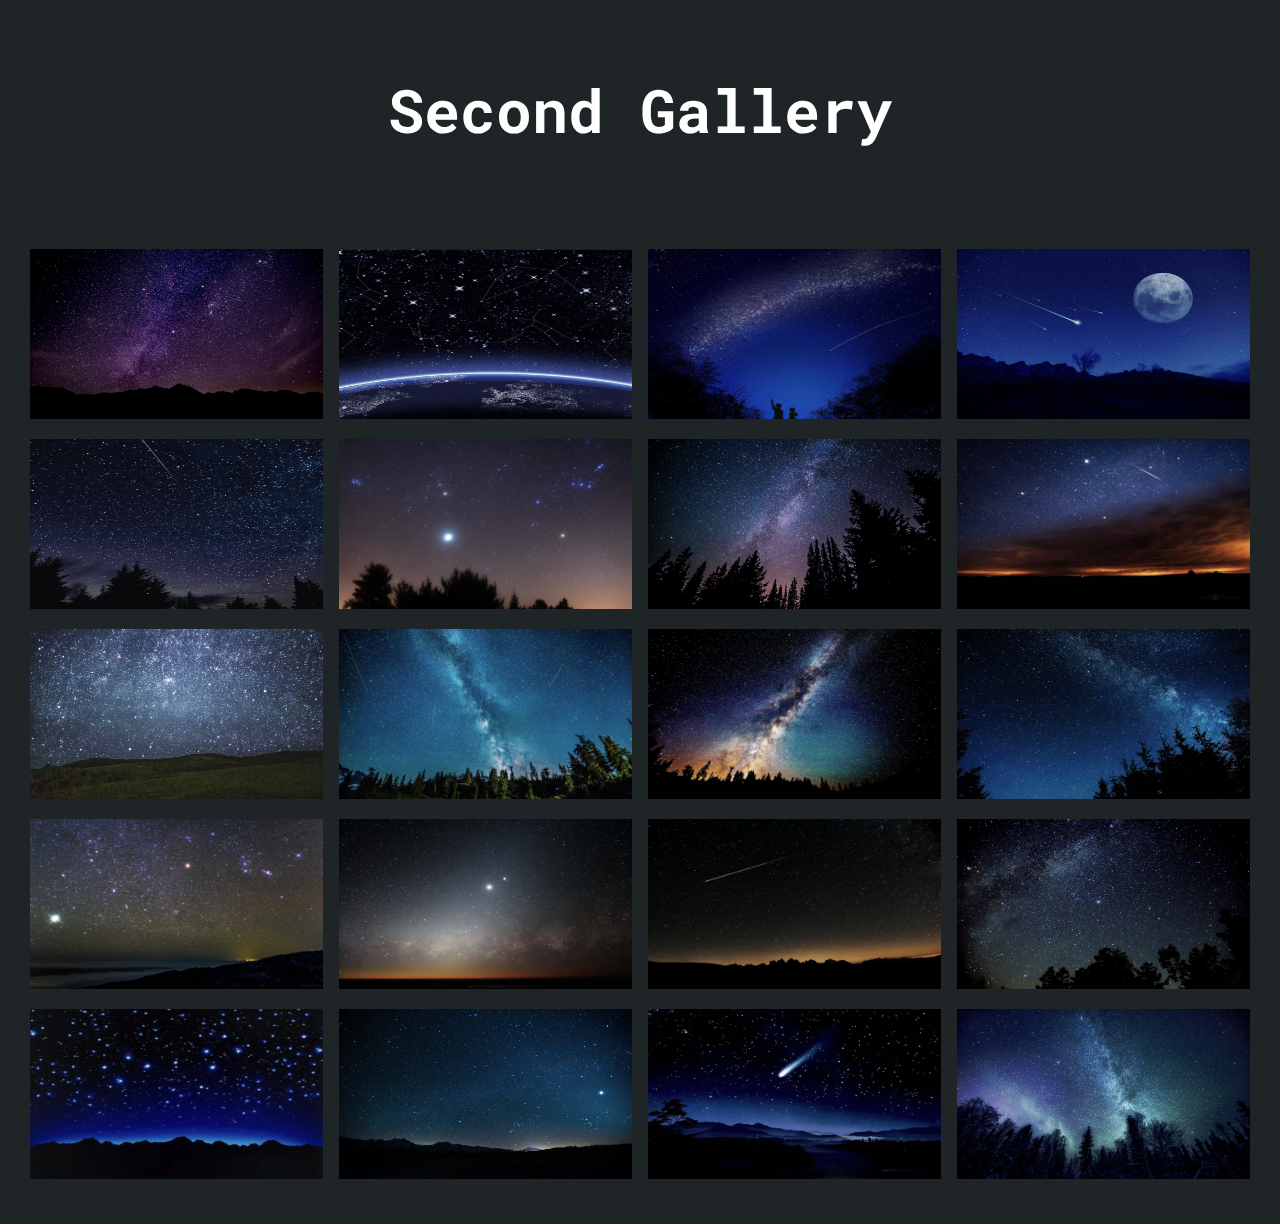
<file: gallery_second/index.html>
<!DOCTYPE html>
<html lang="en">
<head>
	<meta charset="UTF-8">
	<meta name="viewport" content="width=device-width, initial-scale=1.0">
	<link rel="stylesheet" href="styles.css">
	<link rel="preconnect" href="https://fonts.googleapis.com">
    <link rel="preconnect" href="https://fonts.gstatic.com" crossorigin>
    <link href="https://fonts.googleapis.com/css2?family=Roboto+Mono:ital,wght@0,100..700;1,100..700&display=swap" rel="stylesheet">
	<title>Second Gallery</title>
</head>
<body>
	<main>
		<h1 class="head">Second Gallery</h1>
		<div class="img-box">
			<img src="images/img1.jpg" alt="" class="image">
			<img src="images/img2.jpg" alt="" class="image">
			<img src="images/img3.jpg" alt="" class="image">
			<img src="images/img4.jpg" alt="" class="image">
			<img src="images/img5.jpg" alt="" class="image">
			<img src="images/img6.jpg" alt="" class="image">
			<img src="images/img7.jpg" alt="" class="image">
			<img src="images/img8.jpg" alt="" class="image">
			<img src="images/img9.jpg" alt="" class="image">
			<img src="images/img10.jpg" alt="" class="image">
			<img src="images/img11.jpg" alt="" class="image">
			<img src="images/img12.jpg" alt="" class="image">
			<img src="images/img13.jpg" alt="" class="image">
			<img src="images/img14.jpg" alt="" class="image">
			<img src="images/img15.jpg" alt="" class="image">
			<img src="images/img16.jpg" alt="" class="image">
			<img src="images/img17.jpg" alt="" class="image">
			<img src="images/img18.jpg" alt="" class="image">
			<img src="images/img19.jpg" alt="" class="image">
			<img src="images/img20.jpg" alt="" class="image">
		</div>
	</main>
</body>
</html>
</file>
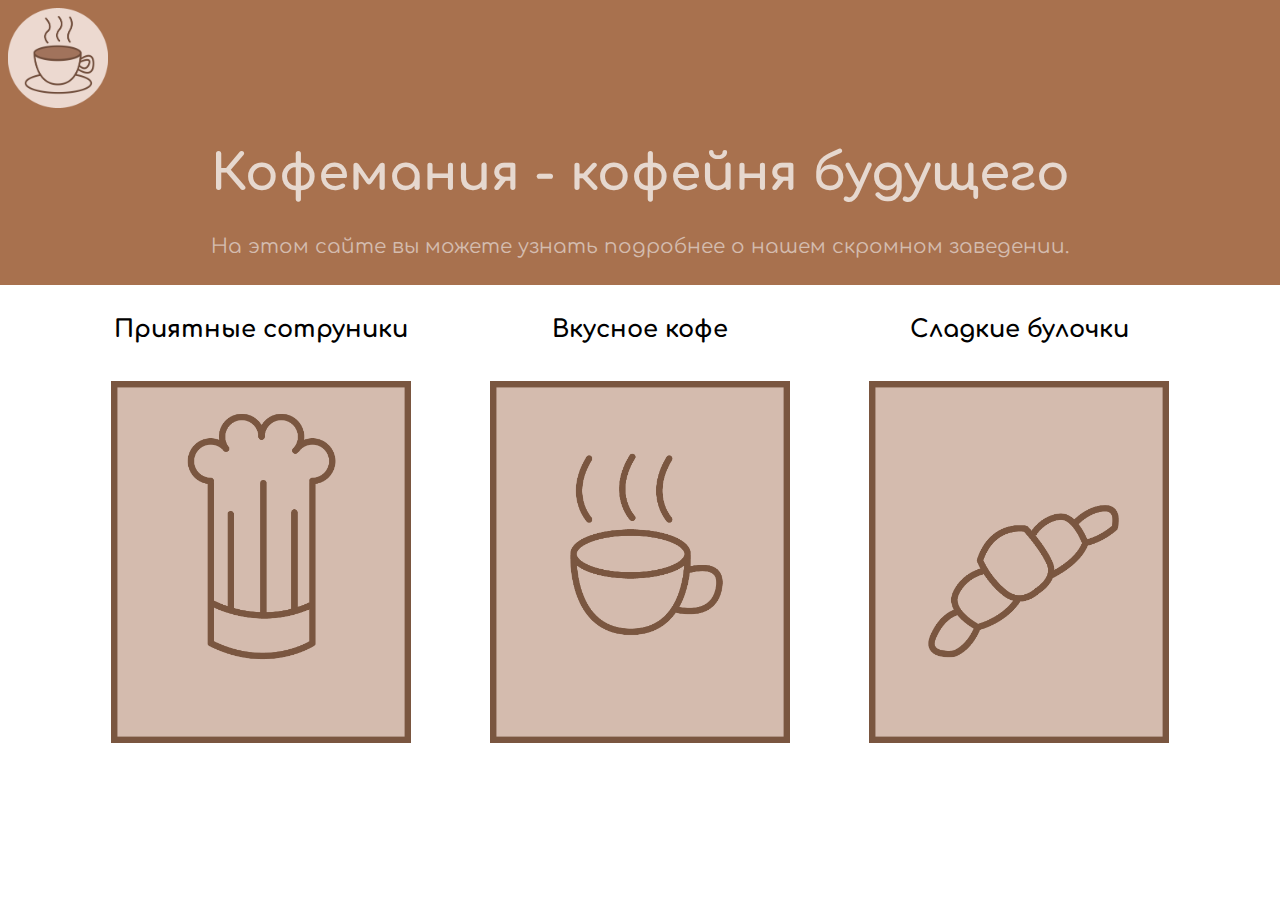
<file: modile_first/index.html>
<!DOCTYPE html>
<html lang="en">
<head>
	<meta charset="UTF-8">
	<meta name="viewport" content="width=device-width, initial-scale=1.0">
	<link rel="preconnect" href="https://fonts.googleapis.com">
	<link rel="preconnect" href="https://fonts.gstatic.com" crossorigin>
	<link href="https://fonts.googleapis.com/css2?family=Comfortaa:wght@300..700&family=Rubik+Mono+One&display=swap" rel="stylesheet">
	<title>Кофемания</title>
	<link rel="stylesheet" href="style.css">
</head>
<body>
	<img class="logo" src="images/logo.png" alt="">
	<h1>Кофемания - кофейня будущего</h1>
	<p>На этом сайте вы можете узнать подробнее о нашем скромном заведении.</p>
	<br>
	<div class="dif_1">
	<div class="dif_2">
		<h2>Приятные сотруники</h2>
		<br>
		<a href="page2.html"><img class= "o_site_png" src="images/img2.png" alt=""></a>
	</div>
	<div class="dif_2">
		<h2>Вкусное кофе</h2>
		<br>
		<a href="page3.html"><img class= "o_site_png" src="images/img3.png" alt=""></a>
	</div>
	<div class="dif_2">
		<h2>Сладкие булочки</h2>
		<br>
		<a href="page4.html"><img class= "o_site_png" src="images/img1.png" alt=""></a>
	</div>
	</div>
</body>
</html>
</file>
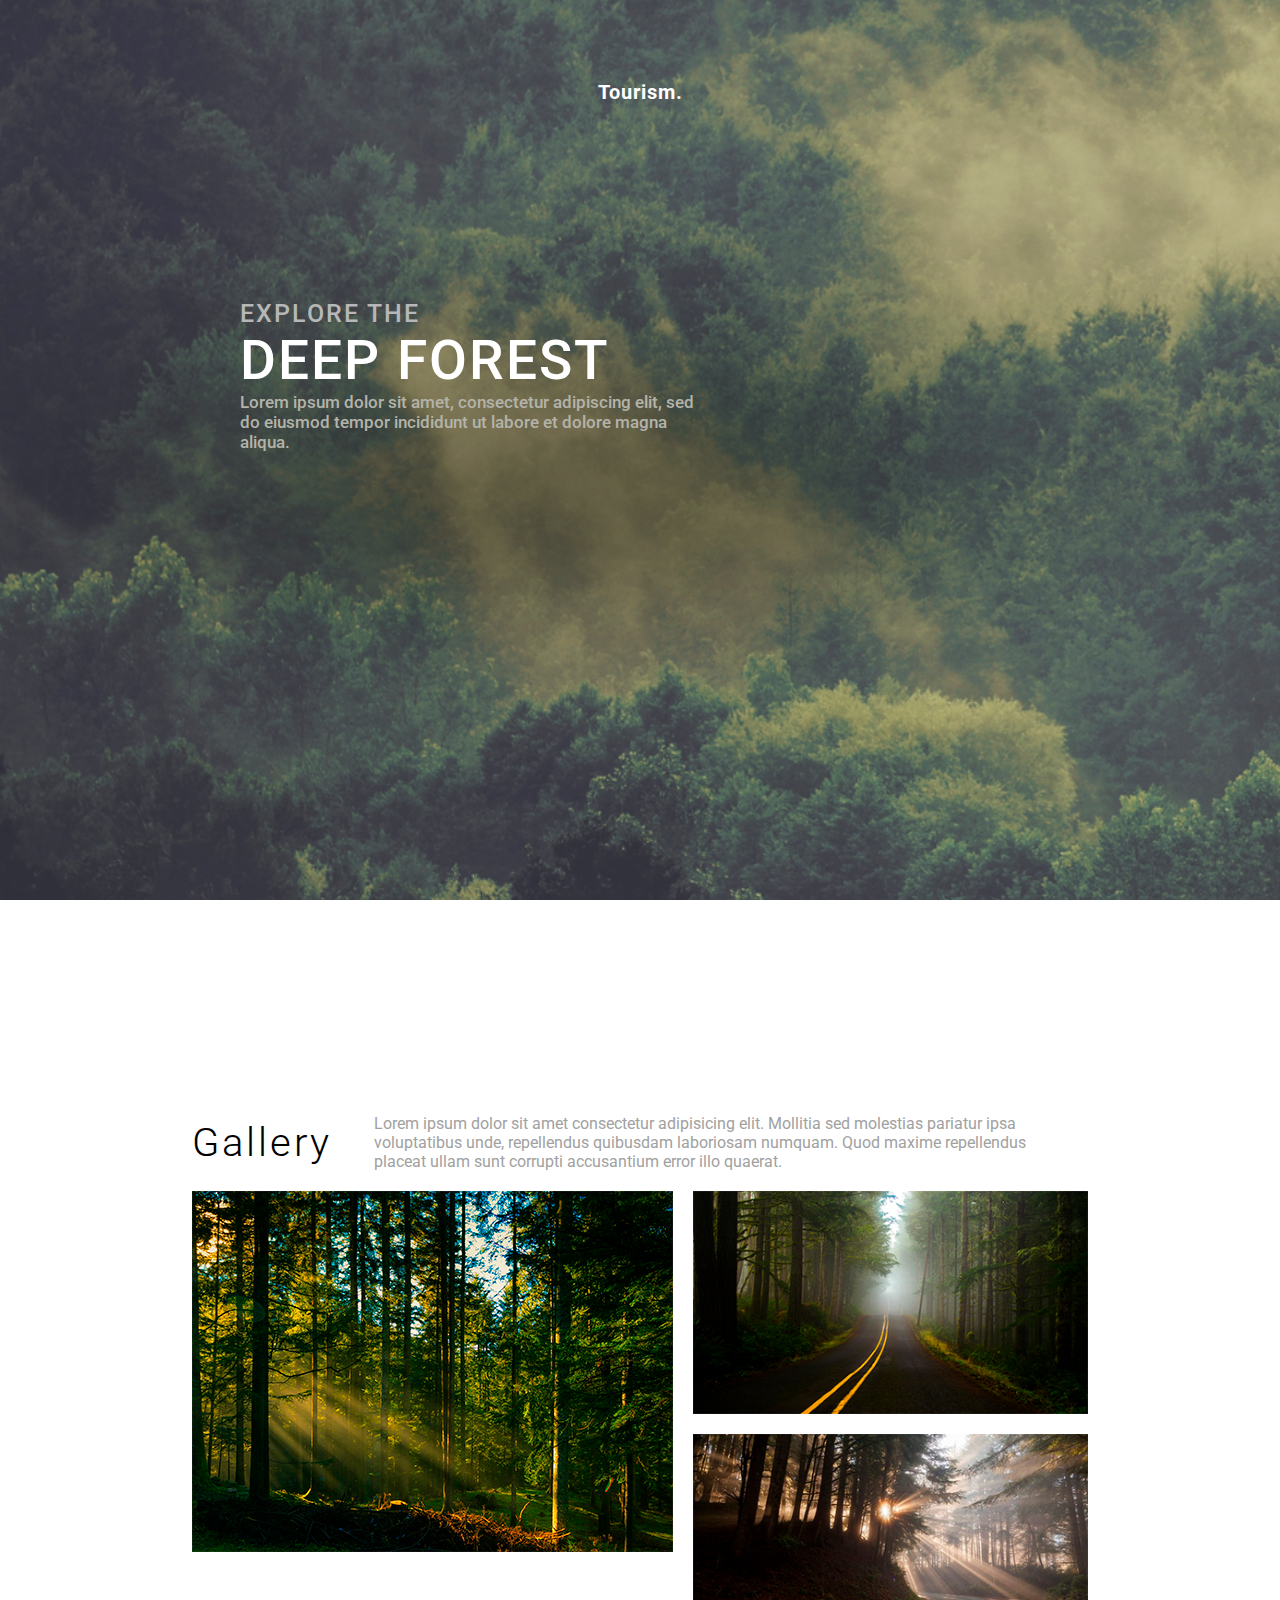
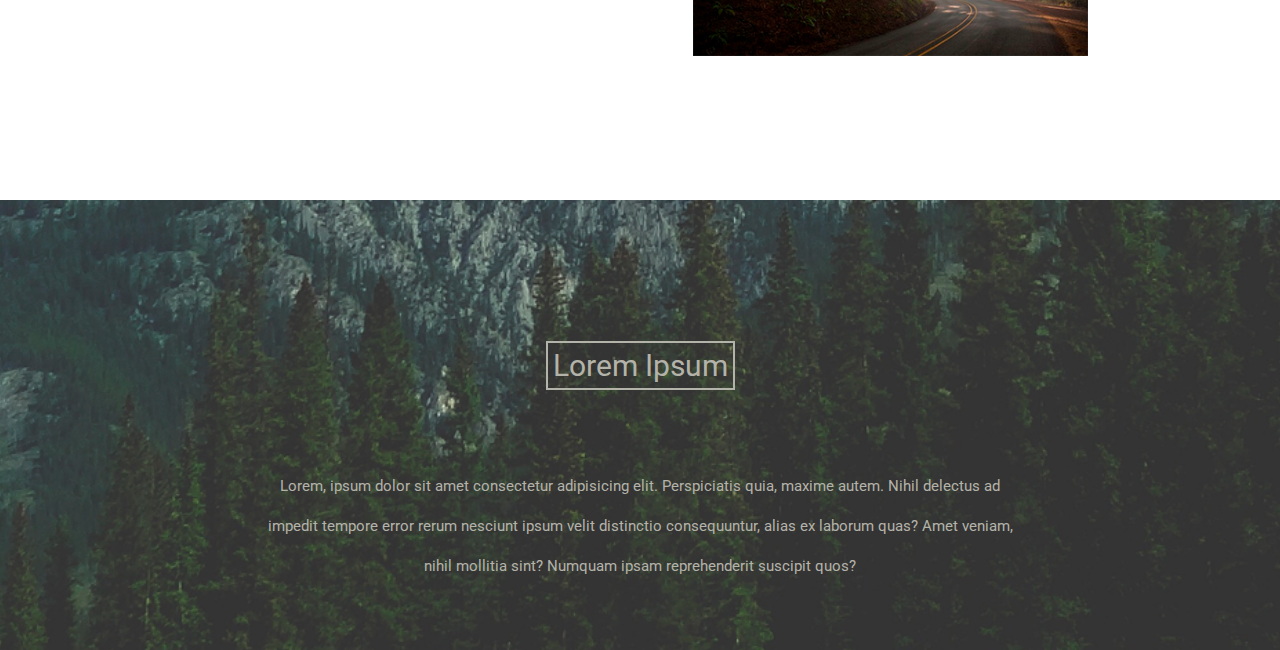
<file: modile_three/index.html>
<!DOCTYPE html>
<html lang="en">
<head>
	<meta charset="UTF-8">
	<meta name="viewport" content="width=device-width, initial-scale=1.0">
	<link rel="stylesheet" href="styles.css">
	<link rel="preconnect" href="https://fonts.googleapis.com">
    <link rel="preconnect" href="https://fonts.gstatic.com" crossorigin>
    <link href="https://fonts.googleapis.com/css2?family=Roboto:ital,wght@0,100;0,300;0,400;0,500;0,700;0,900;1,100;1,300;1,400;1,500;1,700;1,900&display=swap" rel="stylesheet">
	<title>Deep Forest</title>
</head>
<body>
	<main>
		<div class="container first">
			<p class="first_text_1">Tourism.</p>
			<div class="first_div_1">
				<p class="first_text_2">EXPLORE THE</p>
				<p class="first_text_3">DEEP FOREST</p>
				<p class="first_text_4">Lorem ipsum dolor sit amet, consectetur adipiscing elit, sed do eiusmod tempor incididunt ut labore et dolore magna aliqua.</p>
			</div>
		</div>
		<div class="container second">
			<div class="second_div_1">
				<div class="second_div_2">
				     <p class="second_text_1">Gallery</p>
				     <p class="second_text_2">Lorem ipsum dolor sit amet consectetur adipisicing elit. Mollitia sed molestias pariatur ipsa voluptatibus unde, repellendus quibusdam laboriosam numquam. Quod maxime repellendus placeat ullam sunt corrupti accusantium error illo quaerat.
				     </p>
			    </div>
			    <div class="second_div_3">
			    	<img class="second_img_1" src="images/img1.png" alt="">
			    	<div class="second_div_4">
			    		<img class="second_img_2" src="images/img2.png" alt="">
			    	    <img class="second_img_3" src="images/img3.png" alt="">
			    	</div>
			    </div>
			</div>
		</div>
		<div class="container third">
			<p class="third_text_1">Lorem Ipsum</p>
			<p class="third_text_2">Lorem, ipsum dolor sit amet consectetur adipisicing elit. Perspiciatis quia, maxime autem. Nihil delectus ad impedit tempore error rerum nesciunt ipsum velit distinctio consequuntur, alias ex laborum quas? Amet veniam, nihil mollitia sint? Numquam ipsam reprehenderit suscipit quos?
			</p>
		</div>
	</main>
</body>
</html>
</file>
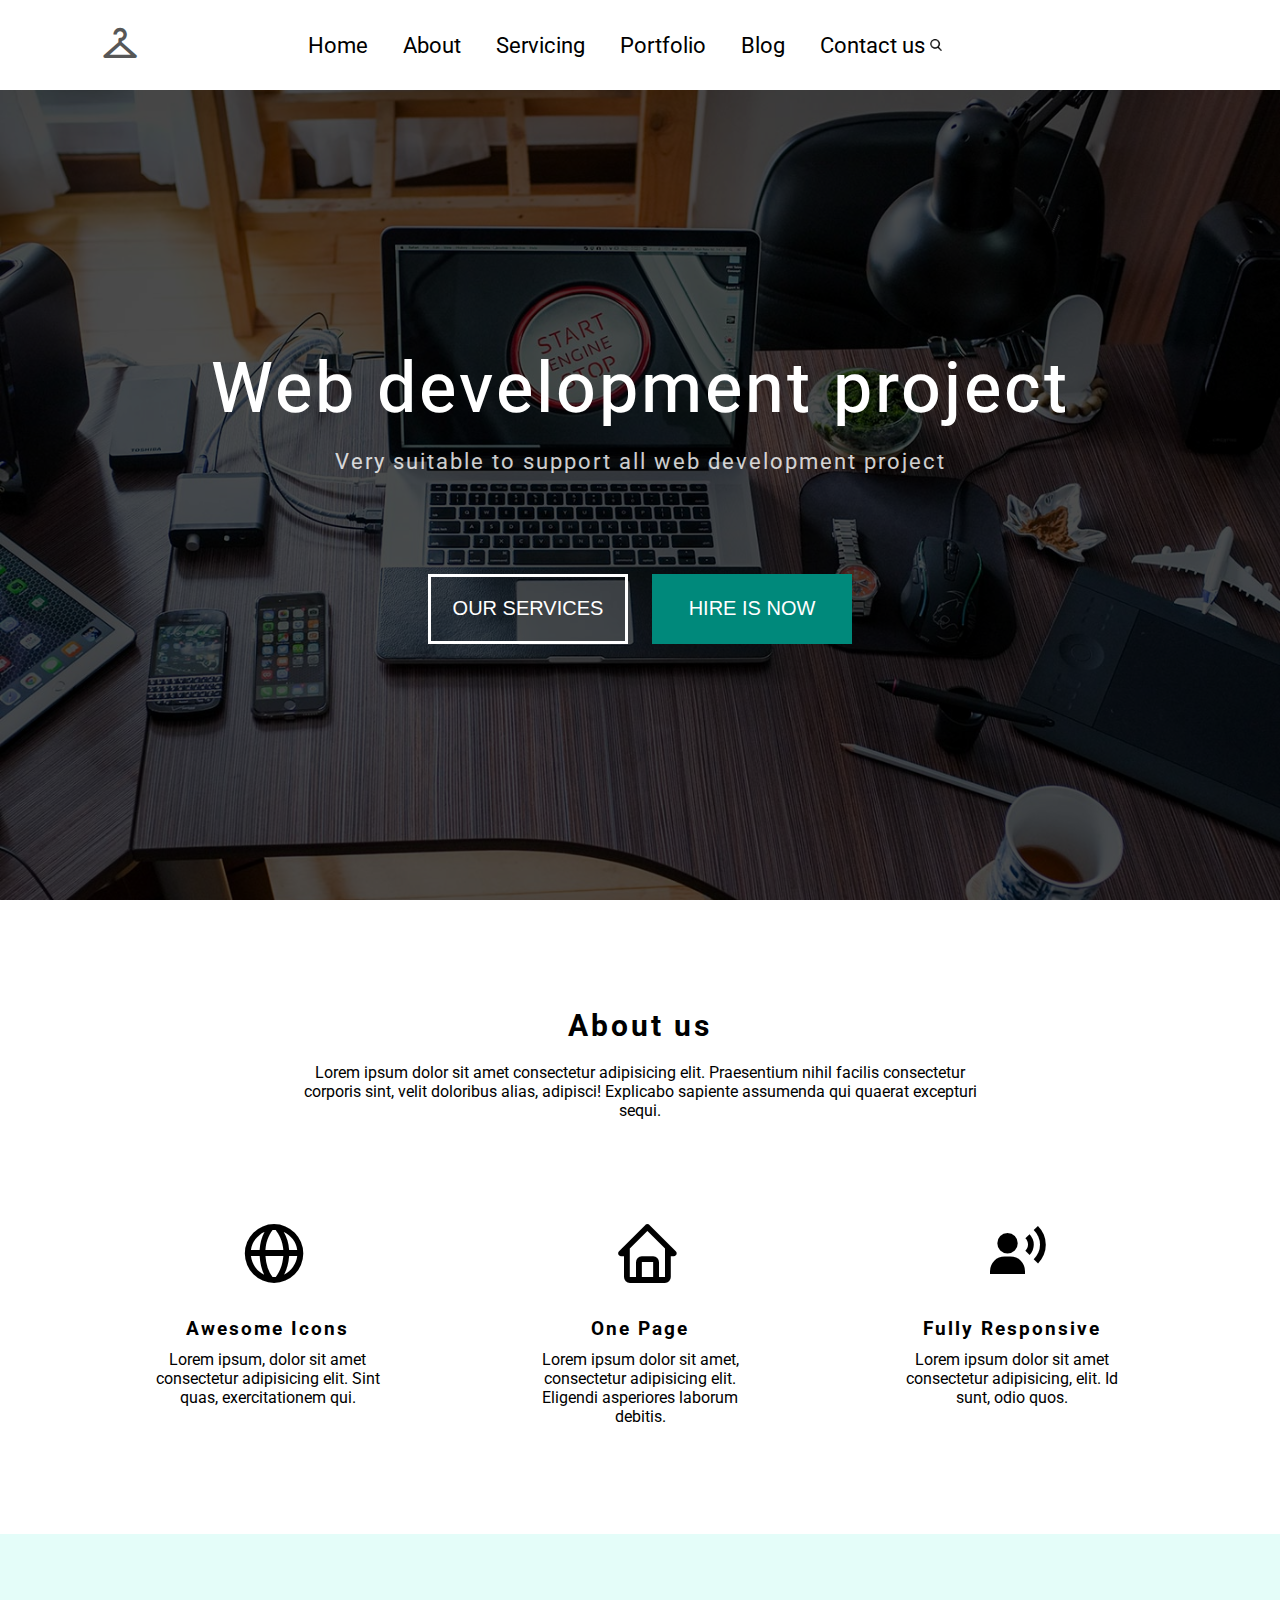
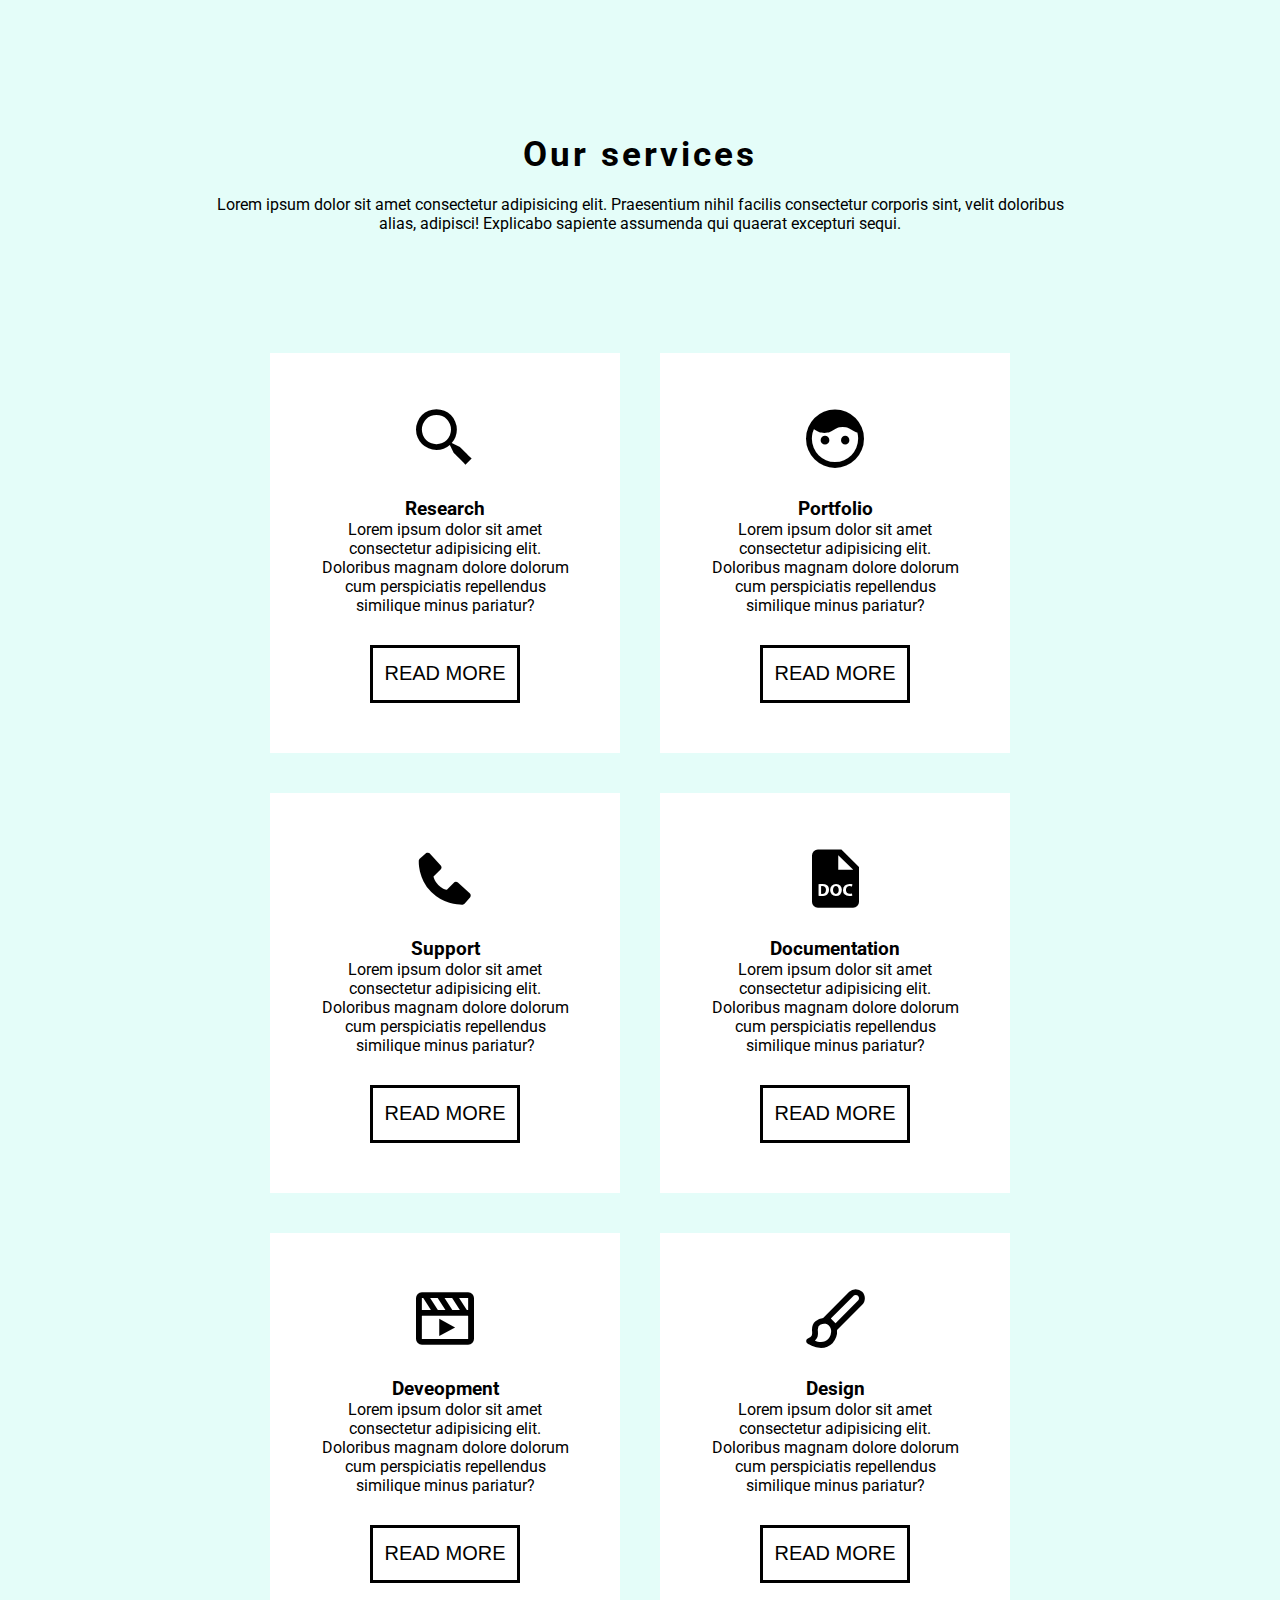
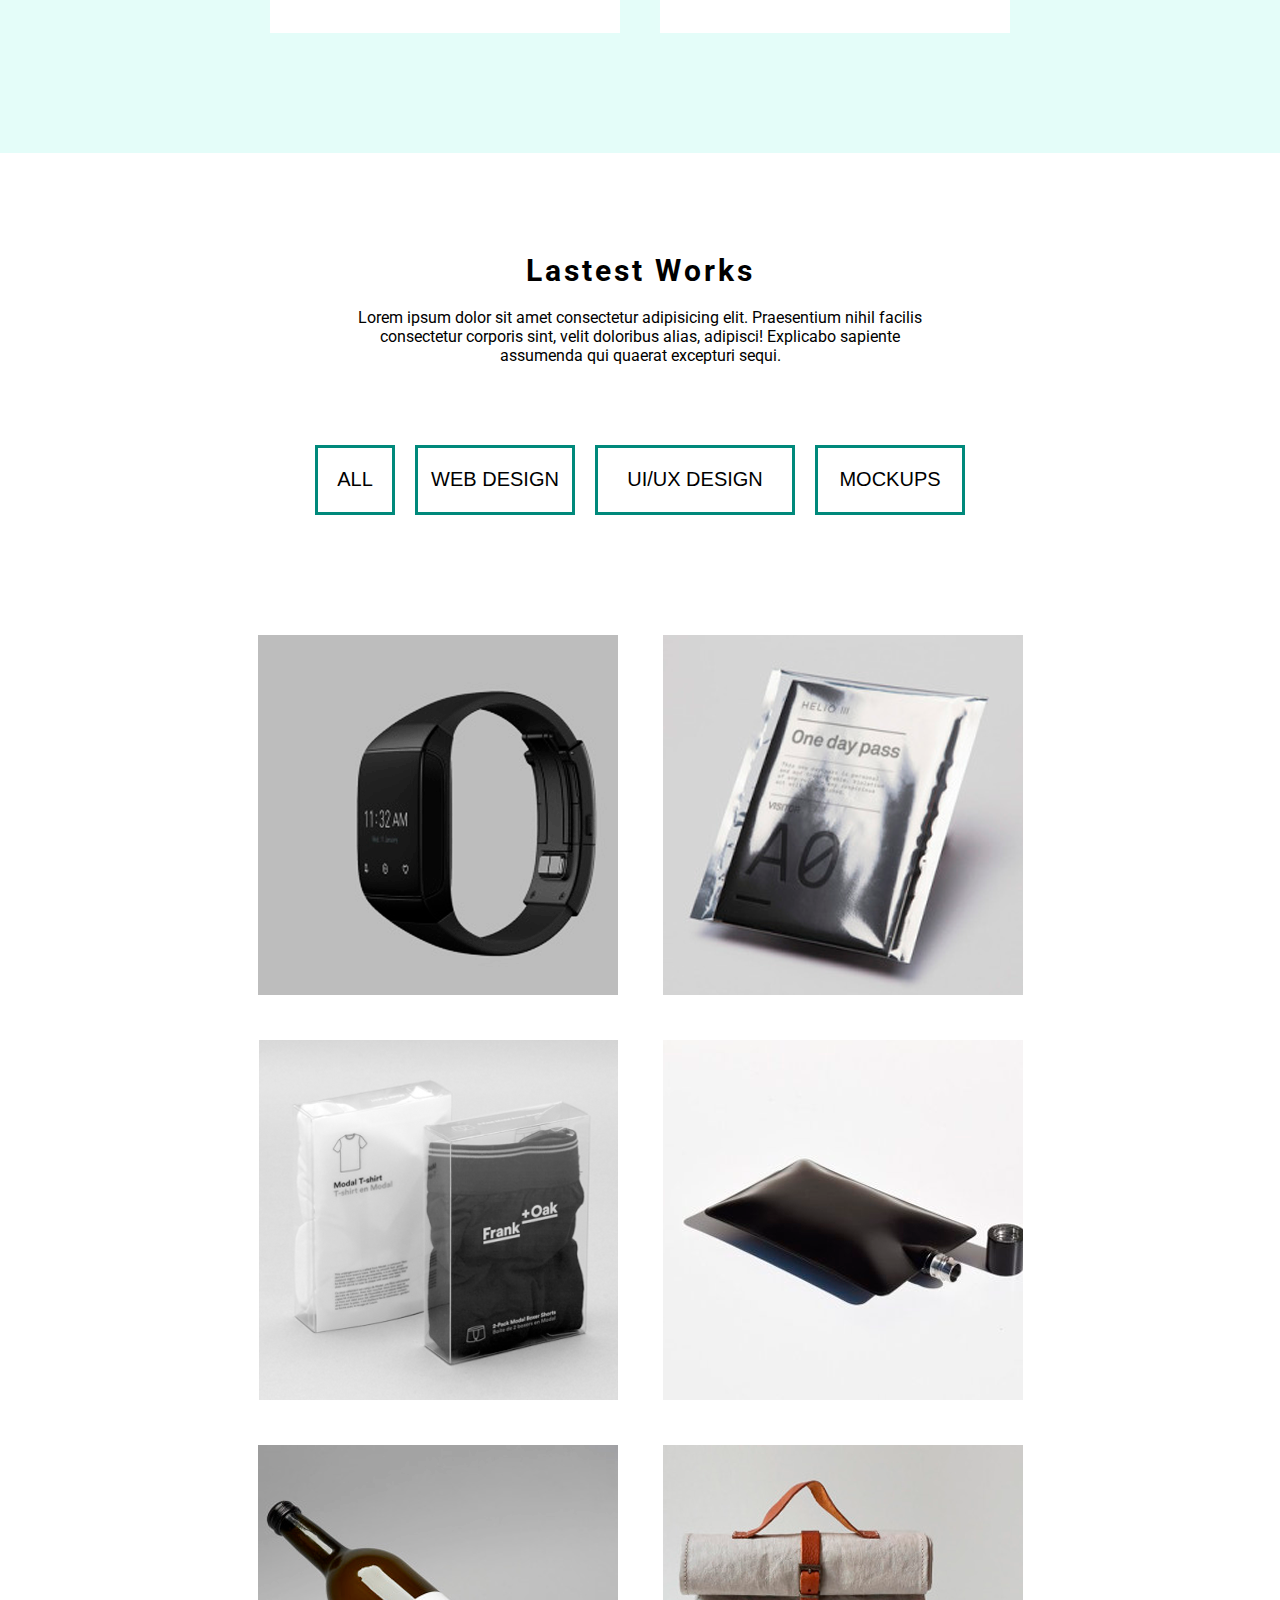
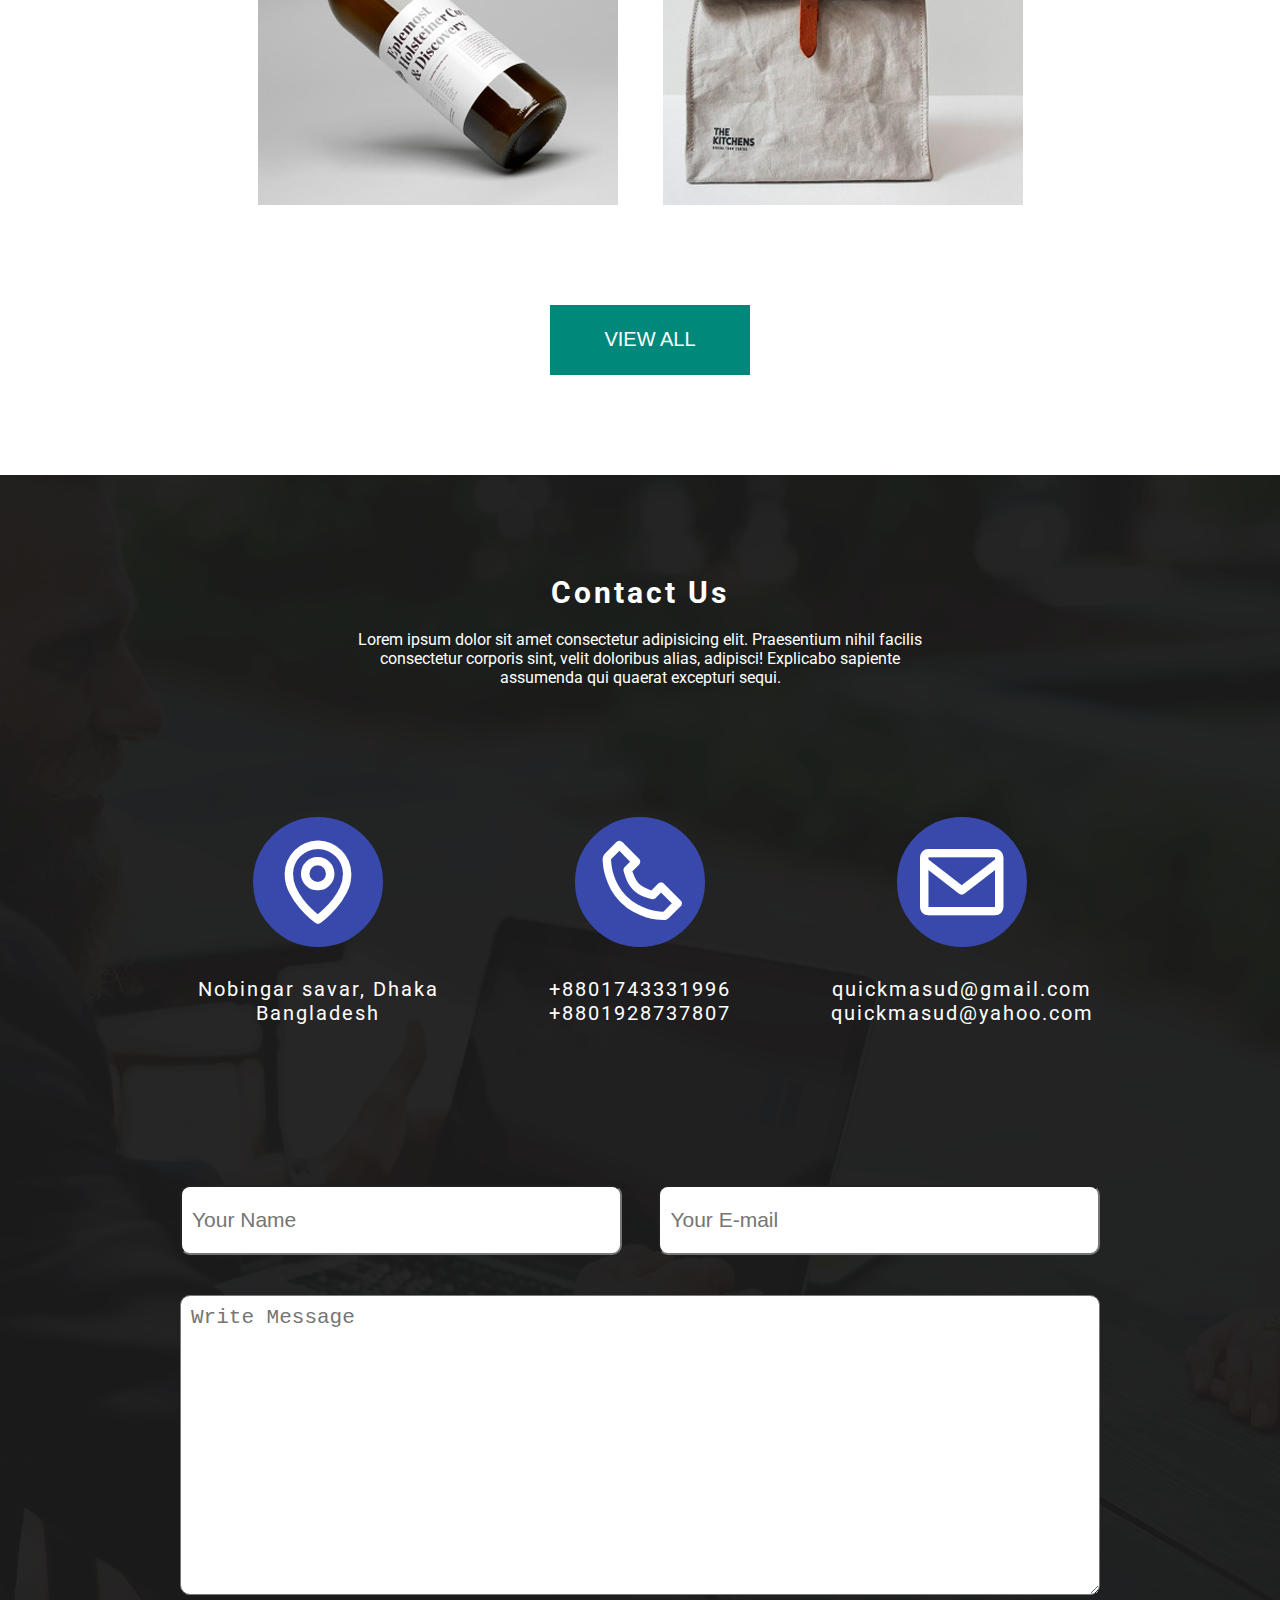
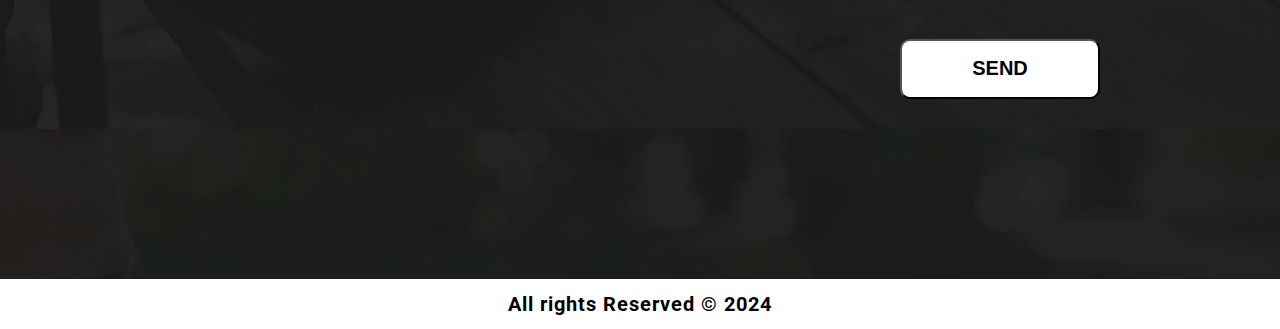
<file: module_3.2/index.html>
<!DOCTYPE html>
<html lang="ru">
<head>
	<meta charset="UTF-8">
	<meta name="viewport" content="width=device-width, initial-scale=1.0">
	<link href='https://unpkg.com/boxicons@2.1.4/css/boxicons.min.css' rel='stylesheet'>
	<link rel="preconnect" href="https://fonts.googleapis.com">
    <link rel="preconnect" href="https://fonts.gstatic.com" crossorigin>
    <link href="https://fonts.googleapis.com/css2?family=Roboto:ital,wght@0,100;0,300;0,400;0,500;0,700;0,900;1,100;1,300;1,400;1,500;1,700;1,900&display=swap" rel="stylesheet">
	<title>Web development project</title>
	<link rel="stylesheet" href="styles.css">
	<link rel="stylesheet" href="media.css">
</head>
<body>
	<div class="nav">
		<div class="logo">
			<i class='bx bx-closet' style='color:#575757' ></i>
		</div>
		<div class="links-nav">
			<a href="" class="link-nav">Home</a>
			<a href="" class="link-nav">About</a>
			<a href="" class="link-nav">Servicing</a>
			<a href="" class="link-nav">Portfolio</a>
			<a href="" class="link-nav">Blog</a>
			<a href="" class="link-nav">Contact us</a>
		</div>
		<div class="search">
			<input type="text" class="search-inp">
		</div>
	</div>
	<header>
		<div class="header-title-div">
			<h1 class="header-title">Web development project</h1>
			<p class="header-subtitle">Very suitable to support all web development project</p>
			<button class="header-button-1">Our services</button>
			<button class="header-button-2">Hire is now</button>
		</div>
	</header>
	<main>
		<div class="main-first-div">
			<div class="main-first-title-div">
				<h2 class="main-first-text main-first-title">About us</h2>
			    <p class="main-first-text main-first-description">Lorem ipsum dolor sit amet consectetur adipisicing elit. Praesentium nihil facilis consectetur corporis sint, velit doloribus alias, adipisci! Explicabo sapiente assumenda qui quaerat excepturi sequi.</p>
			</div>
			<div class="main-first-all-card-div">
				<div class="main-first-card-div main-first-card-one-div">
					<i class='main-first-card-icon bx bx-globe' ></i>
					<h3 class="main-first-text main-first-card-title">Awesome Icons</h3>
					<p class="main-first-text main-first-card-one-description">Lorem ipsum, dolor sit amet consectetur adipisicing elit. Sint quas, exercitationem qui.</p>
				</div>
				<div class="main-first-card-div main-first-card-two-div">
					<i class='main-first-card-icon bx bx-home'></i>
					<h3 class="main-first-text main-first-card-title">One Page</h3>
					<p class="main-first-text main-first-card-two-description">Lorem ipsum dolor sit amet, consectetur adipisicing elit. Eligendi asperiores laborum debitis.</p>
				</div>
				<div class="main-first-card-div main-first-card-three-div">
					<i class='main-first-card-icon bx bxs-user-voice'></i>
					<h3 class="main-first-text main-first-card-title">Fully Responsive</h3>
					<p class="main-first-text main-first-card-trhee-description">Lorem ipsum dolor sit amet consectetur adipisicing, elit. Id sunt, odio quos.</p>
				</div>
			</div>
		</div>
		<div class="main-second-div">
			<div class="main-second-div">
				<h2 class="main-second-text main-second-title">Our services</h2>
			    <p class="main-second-text main-second-description">Lorem ipsum dolor sit amet consectetur adipisicing elit. Praesentium nihil facilis consectetur corporis sint, velit doloribus alias, adipisci! Explicabo sapiente assumenda qui quaerat excepturi sequi.</p>
			</div>
			<div class="main-second-all-cards">
				<div class="main-second-card">
					<i class='main-second-card-icon bx bx-search-alt-2' ></i>
					<h3 class="main-second-text main-second-card-title">Research</h3>
					<p class="main-second-text main-second-card-description">Lorem ipsum dolor sit amet consectetur adipisicing elit. Doloribus magnam dolore dolorum cum perspiciatis repellendus similique minus pariatur?</p>
					<button class="main-second-card-button">read more</button>
				</div>
				<div class="main-second-card">
					<i class='main-second-card-icon bx bxs-face' ></i>
					<h3 class="main-second-text main-second-card-title">Portfolio</h3>
					<p class="main-second-text main-second-card-description">Lorem ipsum dolor sit amet consectetur adipisicing elit. Doloribus magnam dolore dolorum cum perspiciatis repellendus similique minus pariatur?</p>
					<button class="main-second-card-button">read more</button>
				</div>
				<div class="main-second-card">
					<i class='main-second-card-icon bx bxs-phone' ></i>
					<h3 class="main-second-text main-second-card-title">Support</h3>
					<p class="main-second-text main-second-card-description">Lorem ipsum dolor sit amet consectetur adipisicing elit. Doloribus magnam dolore dolorum cum perspiciatis repellendus similique minus pariatur?</p>
					<p class="main-second-card-description"></p>
					<button class="main-second-card-button">read more</button>
				</div>
				<div class="main-second-card">
					<i class='main-second-card-icon bx bxs-file-doc' ></i>
					<h3 class="main-second-text main-second-card-title">Documentation</h3>
					<p class="main-second-text main-second-card-description">Lorem ipsum dolor sit amet consectetur adipisicing elit. Doloribus magnam dolore dolorum cum perspiciatis repellendus similique minus pariatur?</p>
					<button class="main-second-card-button">read more</button>
				</div>
				<div class="main-second-card">
					<i class='main-second-card-icon bx bx-movie-play' ></i>
					<h3 class="main-second-text main-second-card-title">Deveopment</h3>
					<p class="main-second-text main-second-card-description">Lorem ipsum dolor sit amet consectetur adipisicing elit. Doloribus magnam dolore dolorum cum perspiciatis repellendus similique minus pariatur?</p>
					<button class="main-second-card-button">read more</button>
				</div>
				<div class="main-second-card">
					<i class='main-second-card-icon bx bx-paint' ></i>
					<h3 class="main-second-text main-second-card-title">Design</h3>
					<p class="main-second-text main-second-card-description">Lorem ipsum dolor sit amet consectetur adipisicing elit. Doloribus magnam dolore dolorum cum perspiciatis repellendus similique minus pariatur?</p>
					<button class="main-second-card-button">read more</button>
				</div>
			</div>
		</div>
		<div class="main-third">
			<div class="main-third-div-text">
				<h2 class="main-third-text main-third-title">Lastest Works</h2>
			    <p class="main-third-text main-third-description">Lorem ipsum dolor sit amet consectetur adipisicing elit. Praesentium nihil facilis consectetur corporis sint, velit doloribus alias, adipisci! Explicabo sapiente assumenda qui quaerat excepturi sequi.</p>
			</div>
			<div class="main-third-div-buttons">
				<button class="main-third-button main-third-button-1">All</button>
				<button class="main-third-button main-third-button-2">Web design</button>
				<button class="main-third-button main-third-button-3">Ui/ux design</button>
				<button class="main-third-button main-third-button-4">Mockups</button>
			</div>
			<div class="main-third-div-cards">
				<div class="main-third-div-card main-third-div-card-1">
					<p class="main-third-card-title">Hand watch</p>
					<p class="main-third-card-subtitle">ui/ux design</p>
				</div>
				<div class="main-third-div-card main-third-div-card-2">
					<p class="main-third-card-title">Tea</p>
					<p class="main-third-card-subtitle">web design</p>
				</div>
				<div class="main-third-div-card main-third-div-card-3">
					<p class="main-third-card-title">T-short</p>
					<p class="main-third-card-subtitle">mockups</p>
				</div>
				<div class="main-third-div-card main-third-div-card-4">
					<p class="main-third-card-title">Hot bottle</p>
					<p class="main-third-card-subtitle">ui/ux design</p>
				</div>
				<div class="main-third-div-card main-third-div-card-5">
					<p class="main-third-card-title">Glass bottle</p>
					<p class="main-third-card-subtitle">web design</p>
				</div>
				<div class="main-third-div-card main-third-div-card-6">
					<p class="main-third-card-title">Paper box</p>
					<p class="main-third-card-subtitle">mockups</p>
				</div>
			</div>
			<div class="main-third-div-button-all">
				<button class="main-third-button-all">view all</button>
			</div>
		</div>
		<div class="main-four-div">
			<div class="main-four-div-text">
				<h2 class="main-four-text main-four-title">Contact Us</h2>
			    <p class="main-four-text main-four-description">Lorem ipsum dolor sit amet consectetur adipisicing elit. Praesentium nihil facilis consectetur corporis sint, velit doloribus alias, adipisci! Explicabo sapiente assumenda qui quaerat excepturi sequi.</p>
			</div>
			<div class="main-four-contacts-div">
				<div class="main-four-contact-div">
					<i class='main-four-contact-image bx bx-map'></i>
					<p class="main-four-text main-four-contact-text">Nobingar savar, Dhaka Bangladesh</p>
				</div>
				<div class="main-four-contact-div">
					<i class='main-four-contact-image bx bx-phone'></i>
					<p class="main-four-text main-four-contact-text">+8801743331996 +8801928737807</p>
				</div>
				<div class="main-four-contact-div">
					<i class='main-four-contact-image bx bx-envelope'></i>
					<p class="main-four-text main-four-contact-text">quickmasud@gmail.com quickmasud@yahoo.com</p>
				</div>
			</div>
			<div class="main-four-inputs">
			    <div class="main-four-inputs-1-and-2">
				    <input type="text" class="main-four-input-1" placeholder="Your Name">
				    <input type="text" class="main-four-input-1" placeholder="Your E-mail">
			    </div>
			    <textarea type="text" class="main-four-input-2" placeholder="Write Message"></textarea>
			    <div class="main-four-button-send-div">
			    	<button class="main-four-button-send">Send</button>
			    </div>
		    </div>
		</div>
	</main>
	<footer>
		<p class="footer-text">All rights Reserved © 2024</p>
	</footer>
</body>
</html>
</file>
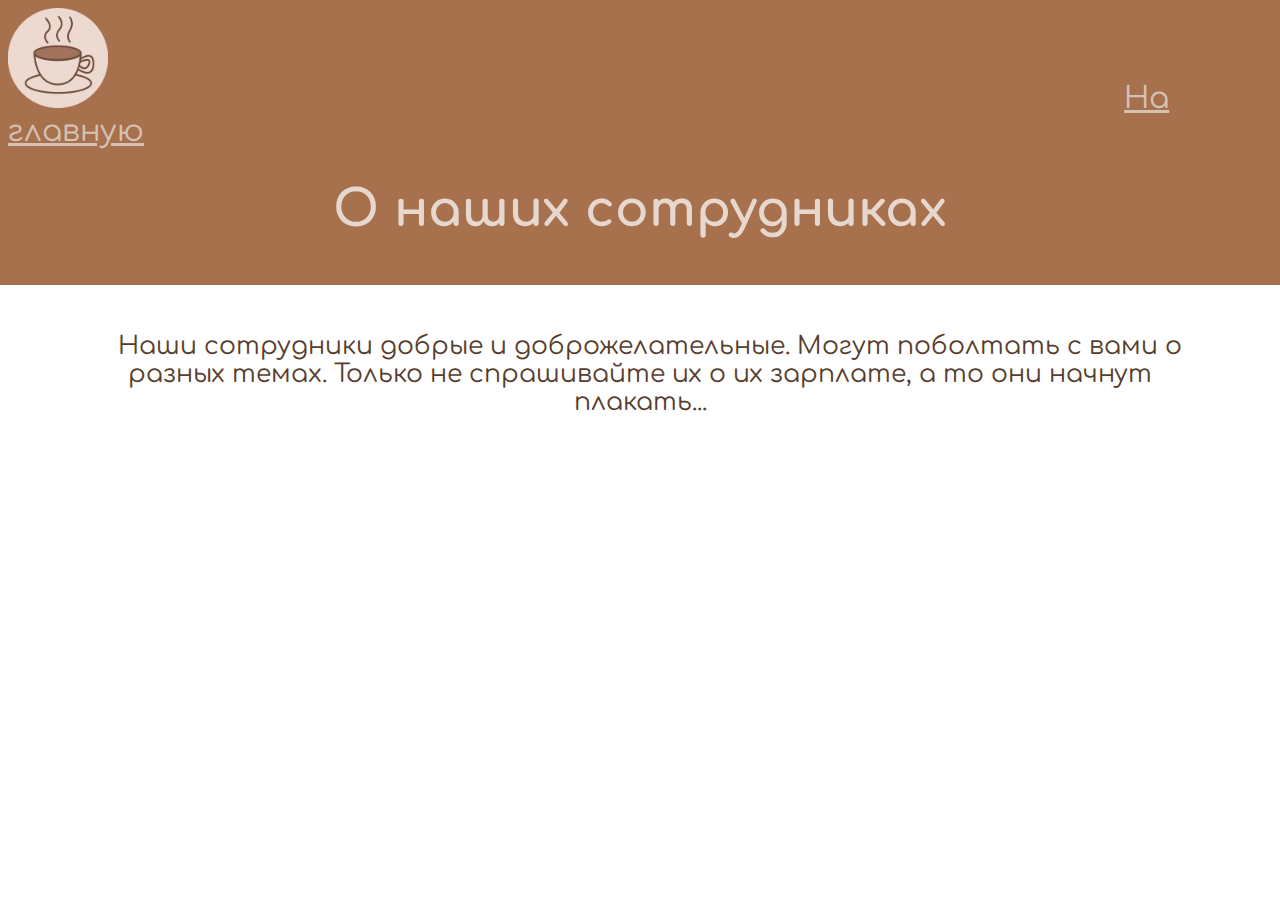
<file: modile_first/page2.html>
<!DOCTYPE html>
<html lang="en">
<head>
	<meta charset="UTF-8">
	<meta name="viewport" content="width=device-width, initial-scale=1.0">
	<link rel="preconnect" href="https://fonts.googleapis.com">
	<link rel="preconnect" href="https://fonts.gstatic.com" crossorigin>
	<link href="https://fonts.googleapis.com/css2?family=Comfortaa:wght@300..700&family=Rubik+Mono+One&display=swap" rel="stylesheet">
	<link rel="stylesheet" href="style.css">
	<title>О наших сотрудниках</title>
</head>
<body>
	<img class="logo" src="images/logo.png" alt="">
	<a class="to_main" href="index.html">На главную</a>
	<h1>О наших сотрудниках</h1>
	<br>
	<br>
	<div style="width: 90%;">
	    <p class="text_class">Наши сотрудники добрые и доброжелательные. Могут поболтать с вами о разных темах. Только не спрашивайте их о их зарплате, а то они начнут плакать...</p>
	</div>
</body>
</html>
</file>
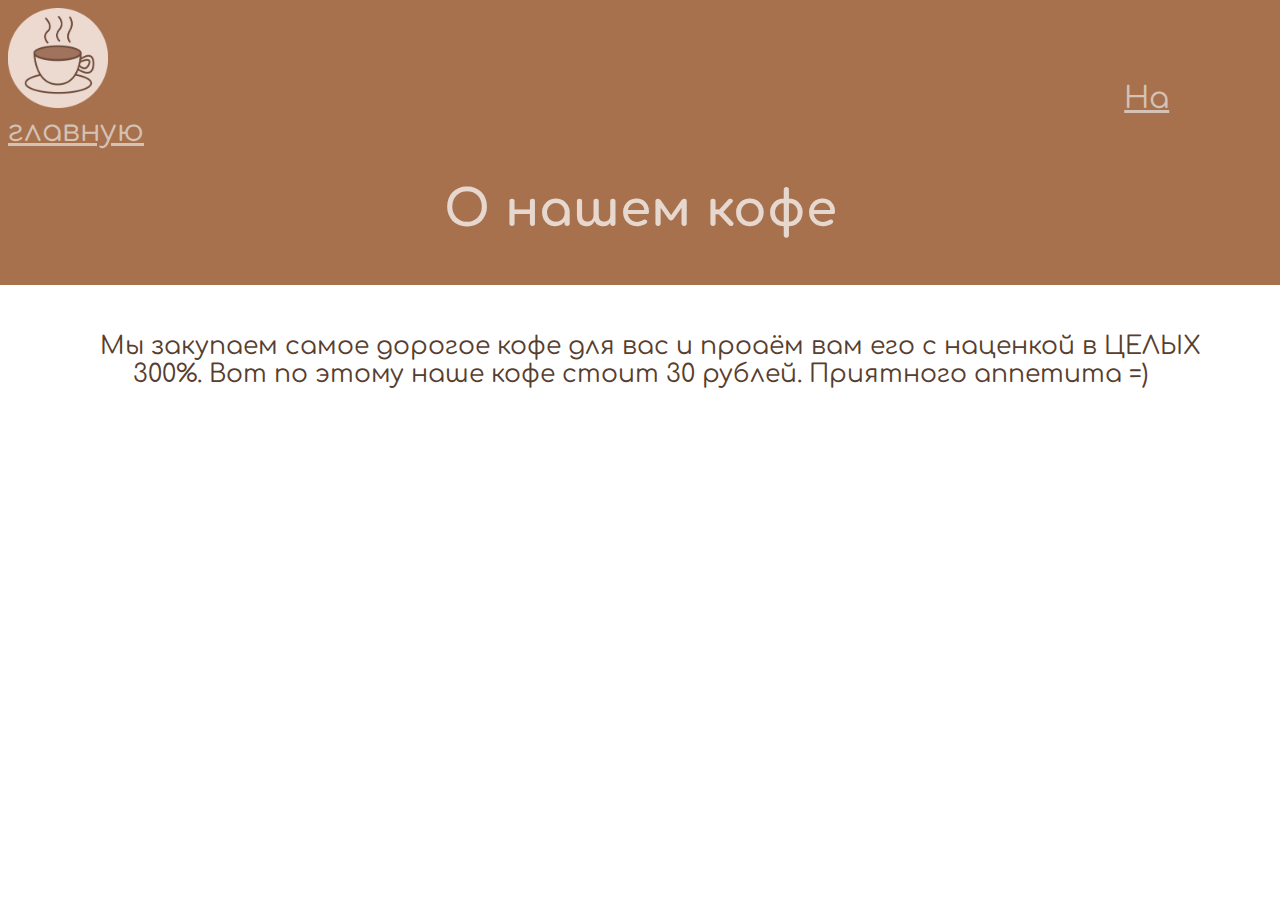
<file: modile_first/page3.html>
<!DOCTYPE html>
<html lang="en">
<head>
	<meta charset="UTF-8">
	<meta name="viewport" content="width=device-width, initial-scale=1.0">
	<link rel="preconnect" href="https://fonts.googleapis.com">
	<link rel="preconnect" href="https://fonts.gstatic.com" crossorigin>
	<link href="https://fonts.googleapis.com/css2?family=Comfortaa:wght@300..700&family=Rubik+Mono+One&display=swap" rel="stylesheet">
	<link rel="stylesheet" href="style.css">
	<title>О нашем кофе</title>
</head>
<body>
	<img class="logo" src="images/logo.png" alt="">
	<a class="to_main" href="index.html">На главную</a>
	<h1>О нашем кофе</h1>
	<br>
	<br>
	<div style="width: 90%;">
		<p class="text_class">Мы закупаем самое дорогое кофе для вас и проаём вам его с наценкой в ЦЕЛЫХ 300%. Вот по этому наше кофе стоит 30 рублей. Приятного аппетита =)</p>
	</div>
</body>
</html>
</file>
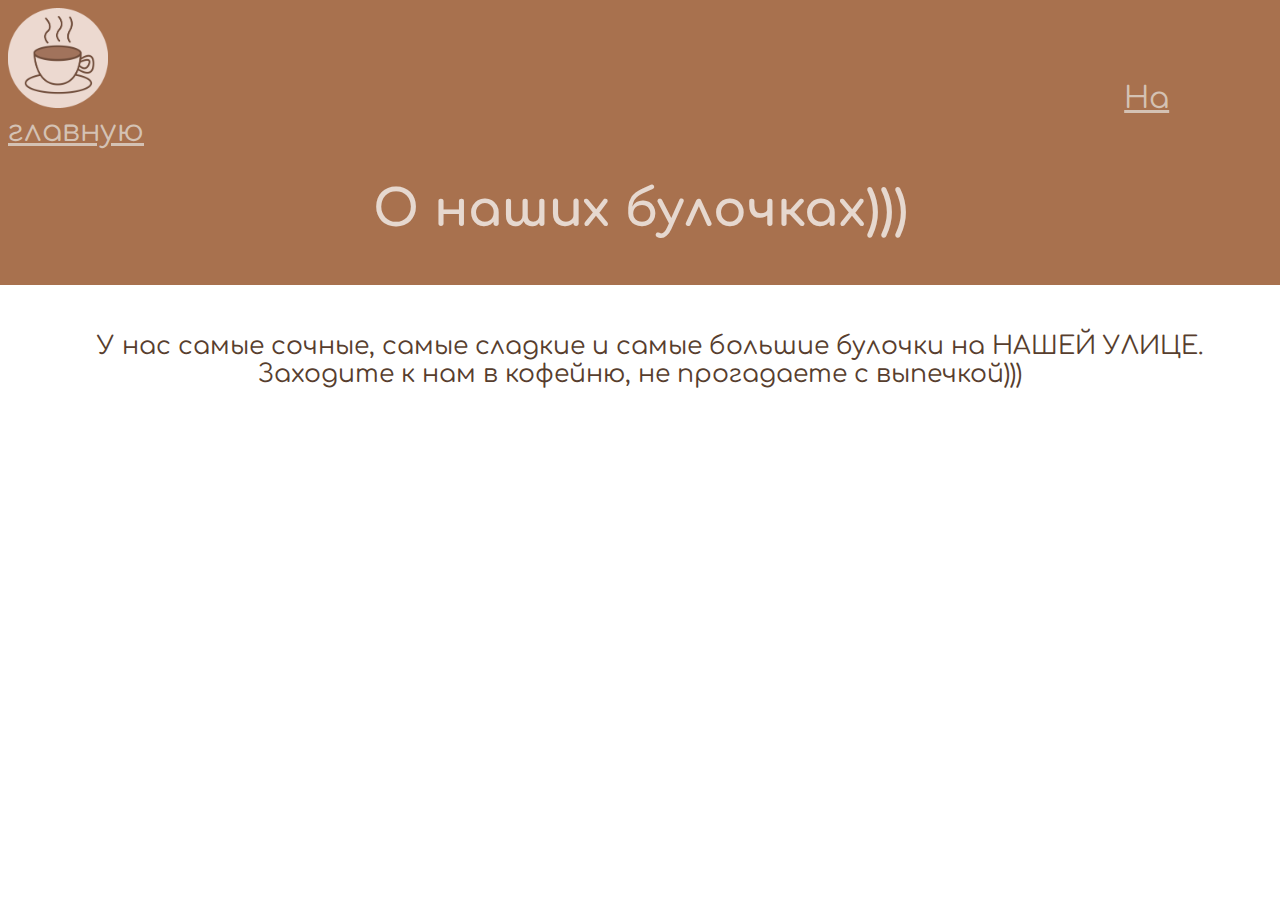
<file: modile_first/page4.html>
<!DOCTYPE html>
<html lang="en">
<head>
	<meta charset="UTF-8">
	<meta name="viewport" content="width=device-width, initial-scale=1.0">
	<link rel="preconnect" href="https://fonts.googleapis.com">
	<link rel="preconnect" href="https://fonts.gstatic.com" crossorigin>
	<link href="https://fonts.googleapis.com/css2?family=Comfortaa:wght@300..700&family=Rubik+Mono+One&display=swap" rel="stylesheet">
	<link rel="stylesheet" href="style.css">
	<title>О наших булочках</title>
</head>
<body>
	<img class="logo" src="images/logo.png" alt="">
	<a class="to_main" href="index.html">На главную</a>
	<h1>О наших булочках)))</h1>
	<br>
	<br>
	<div style="width: 90%;">
		<p class="text_class">У нас самые сочные, самые сладкие и самые большие булочки на НАШЕЙ УЛИЦЕ. Заходите к нам в кофейню, не прогадаете с выпечкой)))</p>
	</div>
</body>
</html>
</file>
<file: gallery_second/styles.css>
.img-box{
	column-count: 4;
	margin: auto;
	padding: 30px;
}

.image{
	max-width: 100%;
	display: block;
	width: 300px;
	height: 170px;
	filter: grayscale(40%);
}

.image:hover{
	filter: grayscale(0%);
	transform: scale(1.05);
	transition: 0.3s;
}

.image + .image{
	margin: 20px 0px 0px 0px;
}

*{
	padding: 0;
	margin: 0;
}

.head{
	margin: 70px;
	text-align: center;
	font-size: 60px;
	color: #fff;
}

body{
	font-family: "Roboto Mono", monospace;
	background-color: #1f2426;
}
</file>
<file: modile_first/style.css>
h1{
	color: #e6d8cf;
	font-size: 50px;
	text-align: center;
}

p{
	color: #d4bcae;
	font-size: 20px;
	text-align: center;
}

body{
	background-image: url("images/background.png");
	font-family: "Comfortaa", sans-serif;
}

.logo{
	width: 100px;
}

.img1{
	width: 300px;
}

a{
	font-size: 20px;
	color: #785540;
}

.o_site{
	color: #573e2e;
	text-indent: 140px;
	white-space: pre-wrap;
}
div{
	width: 90%;
	margin: auto;
}

.o_site_png{
	width: 300px;
	display:block; 
	margin: auto;
}

img:hover{
	transform: scale(1.1);
	transition: 0.3s;
}

.dif_1{
	display: flex; 
	justify-content: space-around;
}

.dif_2{
	display: flex; 
	justify-content: center; 
	flex-direction: column; 
	text-align: center;
}

.to_main{
	color: #d4c2b4;
	font-size: 30px;
	margin: 0% 0% 0% 80%;
}

.text_class{
	color: #573e2e;
	font-size: 25px;
	text-indent: 20px;
}
</file>
<file: modile_three/styles.css>
*{
	margin: 0;
	padding: 0;
	box-sizing: border-box;
}

.first_text_1{
	text-align: center;
	letter-spacing: 1px;
	font-size: 20px;
	color: #ffffff;
	font-weight: 700;
}

.first_div_1{
	width: 70%;
	padding: 160px;
	margin: 35px 0px 80px 0px;
}

.first_text_2{
	font-size: 25px;
	letter-spacing: 2px;
	color: #b7b7b7;
	font-weight: 500;
}

.first_text_3{
	font-size: 55px;
	letter-spacing: 2px;	
	color: #ffffff;
	font-weight: 500;
}

.first_text_4{
	font-size: 17px;
	color: #b4b3aa;
	font-weight: 500;
}

body, main,html{
	font-family: "Roboto";
	height: 100%;
	font-weight: 0;
}

.first{
	background-image: url(images/background1.png);
	background-size: cover;	
	height: 100%;
	padding: 80px;	
}

.second{
	height: 100%;
	display: flex;
	justify-content: center;
	align-items: center;
}

.second_div_1{	
	width: 70%;
}

.second_div_2{
	display: flex;
	align-items: center;
	justify-content: space-between;
	margin-bottom: 20px;
	margin-top: 70px;
}

.second_text_1{	
	font-weight: 300;
	letter-spacing: 3px;
	font-size: 40px;
}

.second_text_2{	
	font-weight: 0;
	color: #a1a1a1;
	width: 75%;
	margin: auto;
}

.third{
	background-image: url(images/background2.png);
	height: 50%;
	display: flex;
	justify-content: center;
	align-items: center;
	background-size: cover;
	background-position: center;
	flex-direction: column;
	padding: 5% 20%;
}

.second_div_3{
	display: flex;
	align-items: flex-start;
	width: 100%;
}

img{
	display: block;
	max-width: 100%;
	height: auto;
}

.second_img_1{
	width: 55%;
}

.second_div_4{
	margin-left: 20px;
}

.second_img_3{
	margin-top: 20px;
}

.third_text_1{
	text-align: center;
	color: #b4b3aa;
	font-size: 30px;
	margin:auto 20px;
	padding: 5px;
	font-weight: 400;
	border: 2px solid #b4b3aa;
}

.third_text_2{
	color: #b4b3aa;
	text-align: center;
	font-size: 15px;
	line-height: 40px;
}
</file>
<file: module_3.2/styles.css>
*{
	padding: 0;
	margin: 0;
	box-sizing: border-box;
}

html, body, header{
	height: 100%;
	font-family: "Roboto";
}

.nav{	
	height: 90px;
	background-color: white;
	display: flex;
	padding: 0 100px; 
	width: 100%;
	justify-content: space-between;
	align-items: center;
}

.links-nav{
	display: flex;
	justify-content: flex-end;
	width: 75%;
}

.link-nav{
	text-decoration: none;
	color: black;
	display: inline-block;
	font-size: 22px;
	margin-left: 25px;
	padding: 5px;
}

.link-nav:hover{
	background-color: black;
	padding: 5px;
	color: white;
	transition: 0.5s ease;
}

.search-inp{
	background-image: url(images/search.png);
	background-position: 0px center;
	background-repeat: no-repeat;
	background-size: 12px;
	border: none;
	padding-left: 18px;
	font-size: 18px;
	outline: none;
}

.search-inp:focus{
	border: 2px solid;
}

.logo i{
	font-size: 40px;
}

header{
	background-image: url(images/img1.jpg);
	background-repeat: no-repeat;
	background-position: 50% 30%;
	background-size: cover;
	height: calc(100% - 90px);
	position: relative;
	display: flex;
	justify-content: center;
	align-items: center;
	color: white;
}

header:after{
	position: absolute;
	background-color: rgba(0, 0, 0, 0.7);
	width: 100%;
	height: 100%;
	content: "";
}

.header-title-div{
	z-index: 100;
	text-align: center;
}

.header-title{
	font-size: 70px;
	letter-spacing: 3px;
	font-weight: 450;
}

.header-subtitle{
	font-size: 22px;
	letter-spacing: 2px;
	margin-top: 20px;
	opacity: 0.8;
}

.header-button-1{
	background-color: rgba(0, 0, 0, 0.0);
	color: white;
	width: 200px;
	height: 70px;
	border: 3px solid white;
	font-size: 20px;
	text-transform: uppercase;
	cursor: pointer;
}

.header-button-2{
	background-color: #00897b;
	color: white;
	width: 200px;
	height: 70px;
	font-size: 20px;	
	border: none;
	margin-top: 100px;
	margin-left: 20px;
	text-transform: uppercase;
	cursor: pointer;
}

.header-button-1:hover{
	background-color: #00897b;
	border: none;
	transition: 0.5s ease;
}

.header-button-2:hover{
	border: 3px solid white;
	transition: 0.5s ease;
	background-color: rgba(0, 0, 0, 0.0);
}

.main-first-div{
	padding: 0px 150px 0px 150px;
}

.main-first-text{
	text-align: center;
}

.main-first-all-card-div{
	display: flex;
	justify-content: space-between;
}

.main-first-card-div{
	width: 24%;
	margin-bottom: 11%;
}

.main-first-title-div{
	margin-bottom: 10%;
	width: 70%;
	margin-left: 15%;
	margin-top: 11%;
}

.main-first-card-icon{
	font-size: 70px;
	margin-left: 38%;
	margin-bottom: 30px;
}

.main-first-card-title{
	margin-bottom: 10px;
	letter-spacing: 2px;
}

.main-first-title{
	margin-bottom: 20px;
	font-size: 30px;
	letter-spacing: 3px;
}

.main-second-div{
	padding: 100px;
	background-color: #e4fdf9;
}

.main-second-text{
	text-align: center;
}

.main-second-all-cards{
	display: flex;
	justify-content: center	;
	flex-wrap: wrap;
}

.main-second-card{
	padding: 50px;
	width: 350px;
	height: 400px;
	margin: 20px;
	display: flex;
	justify-content: center;
	flex-direction: column;
	align-items: center;
	background-color: #ffffff;
}

.main-second-card-icon{
	font-size: 70px;
	margin-bottom: 10%;
}

.main-second-card-button{
	margin-top: 30px;
	width: 150px;
	height: 60px;
	background-color: transparent;
	border: 3px solid black;
	font-size: 20px;
	text-transform: uppercase;
	cursor: pointer;
}

.main-second-title{
	letter-spacing: 3px;
	margin-bottom: 20px;
	font-size: 35px;
}

.main-second-card:hover button{
    border: 3px solid white;
    color: #ffffff;
    transition-behavior: normal;
    transition-duration: 0.3s;
    transition-timing-function: ease;
}

.main-second-card:hover p{
    color: white;
    transition-behavior: normal;
    transition-duration: 0.3s;
    transition-timing-function: ease;;
}

.main-second-card:hover h3{
    color: white;
    transition-behavior: normal;
    transition-duration: 0.3s;
    transition-timing-function: ease;}

.main-second-card:hover i{
    color: white;
    transition-behavior: normal;
    transition-duration: 0.3s;
    transition-timing-function: ease;
}

.main-second-card:hover{
    background-color: #00897b;
    transition-behavior: normal;
    transition-duration: 0.3s;
    transition-timing-function: ease;
    box-shadow: 5px 5px 7px 1px rgba(0, 0, 0, .2);
}

.main-third-text{
	text-align: center;
}

.main-third-title{
	letter-spacing: 3px;
	margin-bottom: 20px;
	font-size: 30px;
}

.main-third-div-text{
	width: 55%;
	display: flex;
	justify-content: center;
	flex-direction: column;
	margin: auto;
	margin-bottom: 80px;
}

.main-third{
	padding: 100px;
}

.main-third-div-buttons{
	display: flex;
	gap: 20px;
	justify-content: center;
	margin: auto;
	margin-bottom: 120px;
}

.main-third-button{
	background-color: transparent;
	color: black;
	border: 3px solid #00897b;
	font-size: 20px;
	text-transform: uppercase;
	cursor: pointer;
}

.main-third-button:hover{
	background-color: #00897b;
	border: none;
	color: white;
	transition: 0.5s ease;
}

.main-third-button-1{
	width: 80px;
	height: 70px;
}

.main-third-button-2{
	width: 160px;
	height: 70px;
}

.main-third-button-3{
	width: 200px;
	height: 70px;
}

.main-third-button-4{
	width: 150px;
	height: 70px;
}

.main-third-div-cards{
	display: flex;
	justify-content: center;
	flex-wrap: wrap;
	gap: 45px;
}

.main-third-button-all{
	background-color: #00897b;
	color: white;
	width: 200px;
	height: 70px;
	font-size: 20px;	
	border: 3px solid #00897b;
	margin-top: 100px;
	margin-left: 20px;
	text-transform: uppercase;
	cursor: pointer;
}

.main-third-button-all:hover{
	transition: 0.5s ease;
	background-color: transparent;
	color: black;
}

.main-third-div-button-all{
	display: flex;	
	justify-content: center;
	margin: auto;
}

.main-third-div-card-1{
	background-image: url(images/photo-1.png);
}

.main-third-div-card-2{
	background-image: url(images/photo-2.png);
}

.main-third-div-card-3{
	background-image: url(images/photo-3.png);
}

.main-third-div-card-4{
	background-image: url(images/photo-4.png);
}

.main-third-div-card-5{
	background-image: url(images/photo-5.png);
}

.main-third-div-card-6{
	background-image: url(images/photo-6.png);
}

.main-third-div-card{
	width: 360px;
	height: 360px;
	padding-top: 150px;
	text-align: center;
	position: relative;
}

.main-third-div-card:after{
	position: absolute;
	background-color: transparent;
	width: 100%;
	height: 100%;
	content: "";
	margin-left: -180px;
	margin-top: -197px;	
}

.main-third-card-title{
	font-size: 24px;
	z-index: 100;
	color: transparent;
	position: relative;
}

.main-third-card-subtitle{
	z-index: 100;
	color: transparent;
	position: relative;
}

.main-third-div-card:hover p{
	color: white;
	transition: 0.5s;
	z-index: 100;
}

.main-third-div-card:hover::after{	
	transition: 0.5s;
	background-color: rgba(0, 0, 0, 0.6);
	z-index: 0;
}

.main-four-div{
	padding: 100px;
	background-image: url(images/four_background.png);
}

.main-four-text{
	text-align: center;
	color: white;
}

.main-four-contacts-div{
	display: flex;
	justify-content: space-between;
	padding: 80px;
}

.main-four-title{
	letter-spacing: 3px;
	margin-bottom: 20px;
	font-size: 30px;
}

.main-four-div-text{
	width: 55%;
	display: flex;
	justify-content: center;
	flex-direction: column;
	margin: auto;
	margin-bottom: 50px;
}

.main-four-contact-image{
	font-size: 100px;
	color: white;
	background-color: #3949ab;
	border-radius: 100px;
	border: 5px solid #3949ab;
	margin-bottom: 30px;
	padding: 10px;
}

.main-four-contact-text{
	font-size: 20px;
	letter-spacing: 2px;
}

.main-four-contact-div{
	text-align: center;
	width: 30%;
}

.main-four-button-send{
	height: 60px;
	width: 200px;
	border-radius: 10px;
	font-size: 20px;
	text-transform: uppercase;
	font-weight: bold;
	background-color: white;
}

.main-four-button-send-div{
	display: flex;
	justify-content: flex-end;
}

.main-four-button-send:hover{
	background-color: #d3d3d3;
	transition: 0.5s;
}

.main-four-input-1{
	width: 48%;	
	border-radius: 10px;
	height: 70px;
	margin-bottom: 40px;
	font-size: 21px;
	padding-left: 10px;
}

.main-four-input-2{
	width: 100%;
	height: 300px;
	border-radius: 10px;	
	margin-bottom: 40px;
	font-size: 21px;
	padding-left: 10px;
	padding-top: 10px;
}

.main-four-inputs-1-and-2{
	display: flex;
	justify-content: space-between;
}

.main-four-inputs{
	padding: 80px;
}

footer{
	display: flex;
	justify-content: center;
	align-items: center;
	height: 50px;
}

.footer-text{
	font-size:20px;
	font-weight: 700;
	letter-spacing: 1px;
}
</file>
<file: module_3.2/media.css>
@media (max-width:600px){
	.links-nav{
		flex-direction: column;
	}

	.logo i{
	   font-size: 40px;
    }

    .nav{	
		height: 270px;
		background-color: white;
		display: flex;
		padding: 0 20px !important; 
		width: 100% !important;
		justify-content: space-around;
		align-items: center;
	}

	.search-inp{
		display: none;
	}

	.link-nav{
		text-decoration: none;
		color: black;
		display: inline-block;
		font-size: 22px;
		margin-left: 25px;
		padding: 5px;
	}

	.links-nav{
		display: flex;
		justify-content: flex-end;
		width: 75%;
	}

	.header-title{
		font-size: 30px !important;
		letter-spacing: 3px;
		font-weight: 450;
	}

	.header-subtitle{
		font-size: 16px;
		letter-spacing: 2px;
		margin-bottom: 20px;
		opacity: 0.8;
	}

	.header-title-div{
		z-index: 100;
		text-align: center;
		display: flex;
		flex-direction: column;
		align-items: center;
	}

	.header-button-1{
		background-color: rgba(0, 0, 0, 0.0);
		color: white;
		width: 200px;
		height: 70px;
		border: 3px solid white;
		font-size: 20px;
		text-transform: uppercase;
		cursor: pointer;
	}

	.header-button-2{
		background-color: #00897b;
		color: white;
		width: 200px;
		height: 70px;
		font-size: 20px;	
		border: none;
		margin-top: 20px !important;
		margin-left: 0 !important;
		text-transform: uppercase;
		cursor: pointer;
	}

	.main-first-div{
		padding: 0px 30px 0px 30px;
	}	

	.main-first-all-card-div{
		display: flex;
		justify-content: space-between;
		flex-direction: column;
		align-items: center;
	}

	.main-first-card-div{
		width: 60%;
		margin-bottom: 11%;
	}

	.main-first-card-icon{
		font-size: 70px;
		margin-left: 33% !important;
		margin-bottom: 30px;
	}

	.main-second-div{
		padding: 30px !important;
		background-color: #e4fdf9;
	}

	.main-second-card-icon{
		font-size: 70px;
		margin-bottom: 10%;
	}

	.main-second-card-button{
		margin-top: 30px;
		width: 150px;
		height: 60px;
		background-color: transparent;
		border: 3px solid black;
		font-size: 20px;
		text-transform: uppercase;
		cursor: pointer;
	}

	.main-third{
		padding: 30px;
	}

	.main-third-div-text{
		width: 70%;
		display: flex;
		justify-content: center;
		flex-direction: column;
		margin: auto;
		margin-bottom: 80px;
	}

	.main-third-div-buttons{
		display: flex;
		gap: 15px;
		justify-content: center;
		flex-wrap: wrap;
		margin-bottom: 120px;
	}

	.main-third-button{
		background-color: transparent;
		color: black;
		border: 3px solid #00897b;
		font-size: 15px !important;
		text-transform: uppercase;
		cursor: pointer;
	}

	.main-third-button-1{
		width: 80px;
		height: 70px;
	}

	.main-third-button-2{
		width: 160px;
		height: 70px;
	}

	.main-third-button-3{
		width: 140px;
		height: 70px;
	}

	.main-third-button-4{
		width: 130px;
		height: 70px;
	}

	.main-third-div-card:after{
		position: absolute;
		background-color: transparent;
		width: 100%;
		height: 100%;
		content: "";
		margin-left: -50%;
	}

	.main-third-button-all{
		background-color: #00897b;
		color: white;
		width: 200px;
		height: 70px;
		font-size: 20px;	
		border: 3px solid #00897b;
		margin-top: 100px;
		margin-left: 10px;
		text-transform: uppercase;
		cursor: pointer;
	}

	.main-third-div-card{
		width: 300px !important;
		height: 300px !important;
		padding-top: 150px;
		text-align: center;
		position: relative;
	}

	.main-four-div{
		padding: 10px;
		background-image: url(images/four_background.png);
	}

	.main-four-contacts-div{
		display: flex;
		flex-direction: column;
	}

	.main-four-contacts-div{
		display: flex;
		justify-content: space-between;
		align-items: center;
		padding: 40px;
	}

	.main-four-contact-image{
		font-size: 100px;
		color: white;
		background-color: #3949ab;
		border-radius: 100px;
		border: 5px solid #3949ab;
		margin-bottom: 30px;
		padding: 10px;
	}

	.main-four-contact-text{
		font-size: 20px;
		letter-spacing: 2px;
	}	

	.main-four-contact-div{
		text-align: center;
		margin-top: 30px;
		width: 80%;
	}

	.main-four-inputs-1-and-2{
		display: flex;
		justify-content: space-between;
		flex-direction: column;
	}

	.main-four-input-1{
		width: 100%;	
		border-radius: 10px;
		height: 70px;
		margin-bottom: 40px;
		font-size: 21px;
		padding-left: 10px;
	}

	.main-four-input-2{
		width: 100%;
		height: 300px;
		border-radius: 10px;	
		margin-bottom: 40px;
		font-size: 21px;
		padding-left: 10px;
		padding-top: 10px;
	}

	.main-four-title{
		letter-spacing: 3px;
		margin-bottom: 20px;
		margin-top: 30px;
		font-size: 30px;
	}

	.main-four-inputs{
		padding: 40px;
	}

	.footer-text{
		font-size:15px;
		font-weight: 700;
		
		letter-spacing: 1px;
	}
}
</file>
